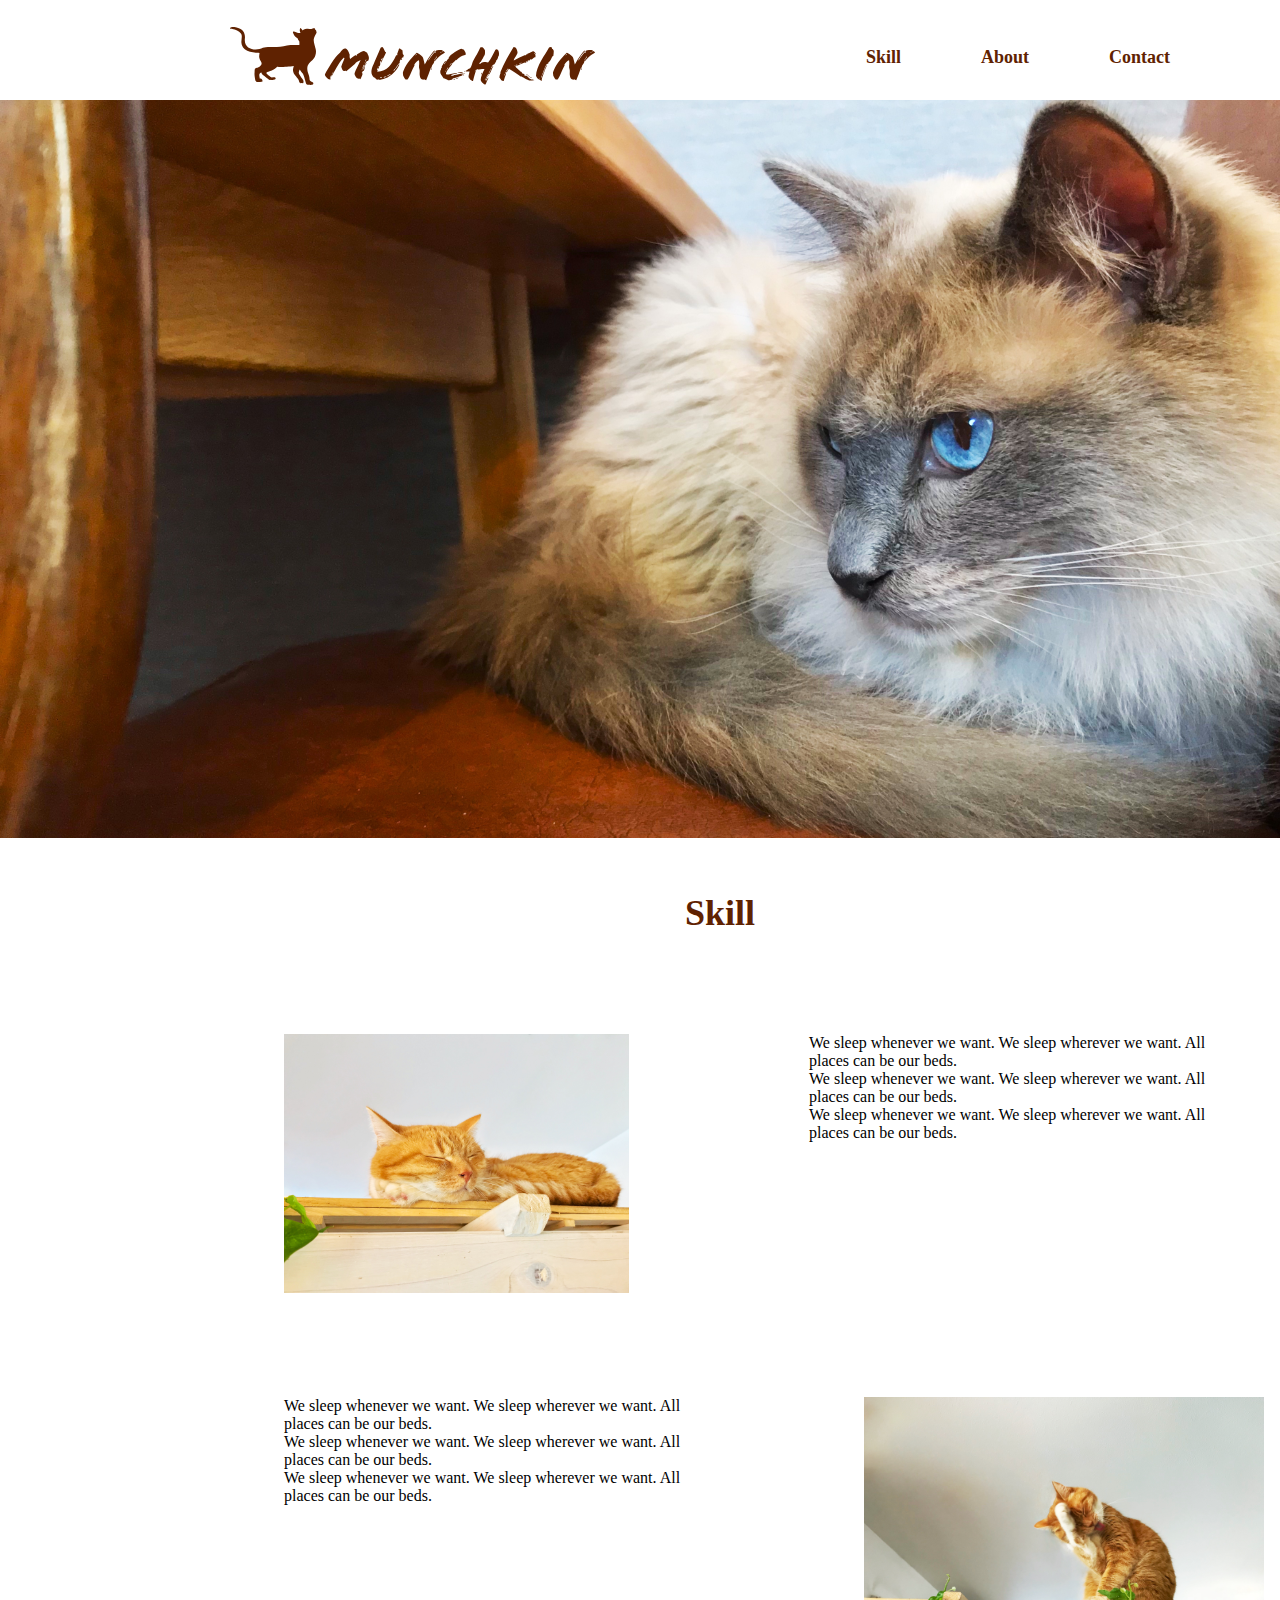
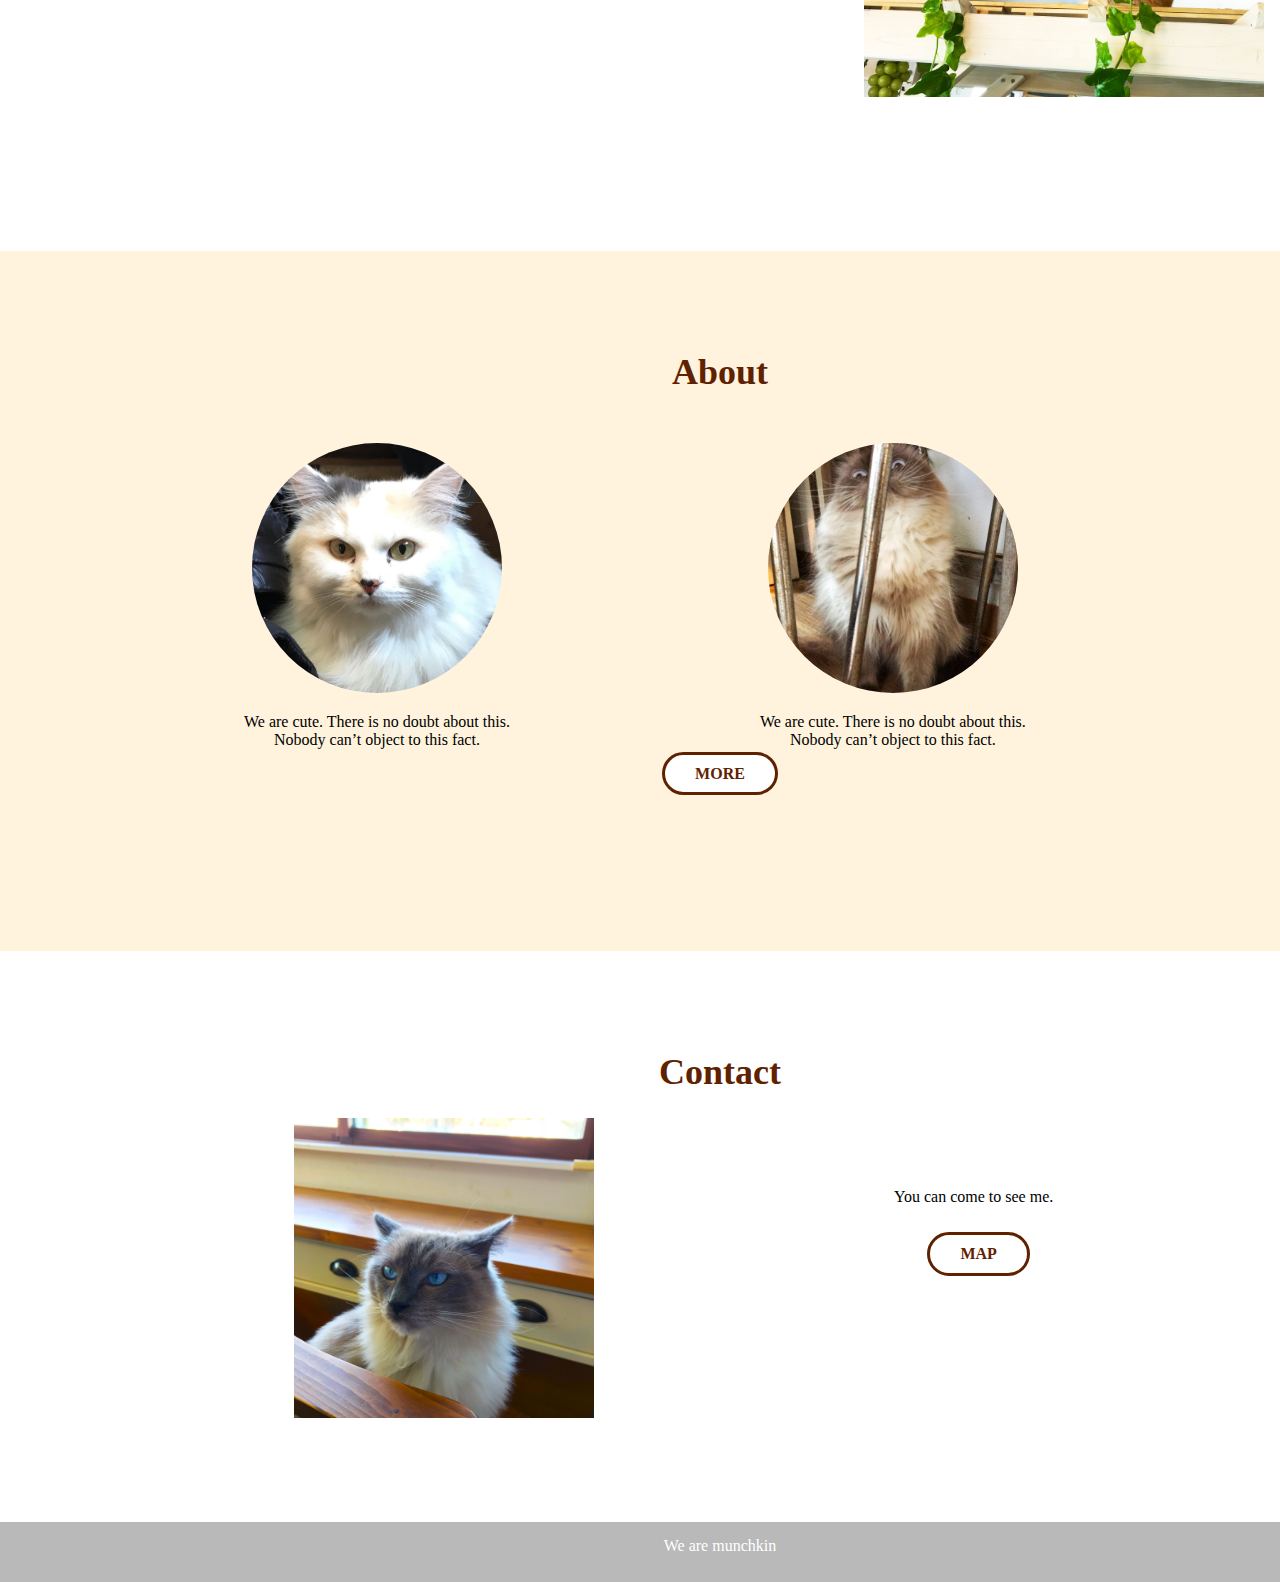
<file: index.html>
<!DOCTYPE html>

<html>
 
 <head lang="ja">
  <meta charset="utf-8">
 
  <title>Munchkin</title>
  <link rel="stylesheet" href="munchkin-css.css">
  <meta name="viewport" content="width=device-width, initial-scale=1.0, maximum-scale=1.0, minimum-scale=1.0">
  <link rel="stylesheet" href="responsive.css">
  <link href="https://use.fontawesome.com/releases/v5.6.1/css/all.css" rel="stylesheet">
 <script src="https://ajax.googleapis.com/ajax/libs/jquery/3.2.1/jquery.min.js"></script>
 </head>
 
  <body>
   
   <header> 
    <div class="header-logo">
     <img src="images/logo.png" alt="munchkin">
    </div>
    
    <div class="header-list">
     <ul>
      <li><a href="#contact">Contact</a></li>
      <li><a href="#about">About</a></li>
      <li><a href="#skill">Skill</a></li>
     </ul>
    </div>
    
    <nav class="globalMenuSp">
     <ul>
      <li><a href="#skill">Skill</a></li>
      <li><a href="#about">About</a></li>
      <li><a href="#contact">Contact</a></li>
     </ul>
    </nav>
    
    <div class="navToggle">
    <span></span><span></span><span></span>
   </div>
    
   </header>
   <div class="cover">
    <div class="slide">
     <img src="images/cat-1.png" alt="munchkin" >
    </div>
   </div>
   
   <div class="moji" id="skill" >Skill</div>
   
   
    <div class="skill">
    <div class= "image-1">
    <img src ="images/cat-2.png" alt="skill">
    </div>
    <div class= "neko">
    We sleep whenever we want. We sleep wherever we want. All places can be our beds.<br> 
    We sleep whenever we want. We sleep wherever we want. All places can be our beds.<br> 
    We sleep whenever we want. We sleep wherever we want. All places can be our beds.
    </div>
   </div>
    
    <div class="skill-2">
    <div class= "neko-2">
    We sleep whenever we want. We sleep wherever we want. All places can be our beds.<br> 
    We sleep whenever we want. We sleep wherever we want. All places can be our beds.<br> 
    We sleep whenever we want. We sleep wherever we want. All places can be our beds.
    </div>
    <div class="image-2">
    <img src ="images/cat-3.png" alt="skill">
    </div>
    </div>
    
   
   <div class="back">
   <div class="main about">
    <div class="moji-about" id="about">About</div>
    
    <div class="cat">
     
    <div class="cat-1">
    <img src ="images/cat-4.png" alt="about">
    <p>We are cute. There is no doubt about this.<br> Nobody can’t object to this fact.</p>
    </div>
    
    <div class="cat-2">
    <img src ="images/cat-5.png" alt="about">
    <p>We are cute. There is no doubt about this.<br> Nobody can’t object to this fact.</p>
   </div>
   </div>
   
    <a href="#"class="more">MORE</a>
    
   </div>
   </div>
   
   
   <div class="moji-contact" id="contact" >Contact</div>
   <div class="main contact" >
    <div class="con-img">
    <img src ="images/cat-6.png" alt="contact">
    </div>
    <div class="you">
    <p><br><br><br>You can come to see me.</p>
    <a href="#" class="map">MAP</a>
    </div>
   </div>
 
   <footer>
    <p>We are munchkin</p>
   </footer>
  
  <script src="script.js"></script>
  </body>

</html>
</file>
<file: munchkin-css.css>
header {
    margin: 0 auto;
    max-width: 980px;
    width:80%;
}

.header-logo {
    float: left;
    padding-top: 11.37px;
    padding-bottom: 10.65px;
}

a {
  text-decoration: none;
  color: #5F2201;
  transition: all .3s;
}

.globalMenuSp {
    position:fixed;
    z-index: 2;
    top: 0;
    left:0;
    background: #B9B9B9;
    
   transform: translateY(-100%);
    transition: all 0.6s; 
    width:100%;
    height:812px;
}
.globalMenuSp ul {
    background: #ccc;
    margin: 0 auto;
    padding: 0;
    width:100%;
}

.globalMenuSp ul li{
    font-size: 1.1em;
    list-style-type: none;
    padding: 0;
    width: 100%;
    margin-top : 100px;
}

.globalMenuSp ul li:last-child {
    padding-bottom:0;
    border-bottom: none;
}

.globalMenuSp.active {
    transform: translateY(0%);
}


.navToggle {
    display:none;
    position:fixed;
    right:13px;
    top:12px;
    width:42px;
    height:42px;
    z-index:3;
    text-align:center;
}
.navToggle span {
    display:block;
    position:absolute;
    width:30px;
    border-bottom: solid 3px #5F2201;
    -webkit-transiton: .35s ease-in-out;
    -moz-transiton: .35s ease-in-out;
    transition: .35s ease-in-out;
    left:6px;
    
}
.navToggle span:nth-child(1) {
    top:9px;
    
}
.navToggle span:nth-child(2) {
    top:18px;
}
.navToggle span:nth-child(3) {
    top:27px;
}



.navToggle.active span:nth-child(1) {
    top:18px;
    left: 6px;
    -webkit-transform: rotate(-45deg);
    -moz-transform: rotate(-45deg);
    transform:rotate(-45deg);
}
.navToggle.active span:nth-child(2),
.navToggle.active span:nth-child(3) {
    top:18px;
    -webkit-transform: rotate(45deg);
    -moz-transform: rotate(45deg);
    transform:rotate(45deg);
}

body {
    width:1440px;
    text-align: center;
    margin: auto;
    overflow: auto;
}

main {
    width:980px;
    

}

li {
    list-style: none;
    float:right ;
    color: #5F2201;
    font-size: 18px;
    padding: 31px 40px;
    font-weight: bold;

}


.moji {
    font-size:36px;
    color: #5F2201;
    width:80%;
    margin: 0 auto;
    padding: 50px 0px;
    font-weight:bold;
    
}

.moji-about {
    font-size:36px;
    color: #5F2201;
    width:80%;
    margin: 0 auto;
    padding-top: 100px;
    font-weight:bold;
}

.moji-contact {
    font-size:36px;
    color: #5F2201;
    width:80%;
    margin: 0 auto;
    padding-top: 100px ;
    font-weight:bold;
    
}


.skill {
    display:flex;
    font-size:16px;
    width:80%;
    padding: 50px 0px;
    text-align:left;
    margin: 0 auto;
}

.skill-2 {
    display:flex;
    font-size:16px;
    width:80%;
    padding: 50px 0px;
    text-align:left;
     margin: 0 auto;
}

.neko {
    width:400px;
    height:166px;
    margin-left:180px;
}
.neko-2 {
    width:400px;
    height:166px;
     margin-left:140px; 
}
.image-1 {
   margin-left:140px;
  
}

.image-2 {
    margin-left:180px;
    
}


.back {
    background-color: #FFF3DD;
    margin-top:100px;
}
.about {
   
    height: 700px;
    font-size:16px;
    width:80%;
    margin: 0 auto;
}

.cat {
    
    display: flex;
    margin-top: 50px;
    margin-left:100px;
    font-size:16px;
    
}
.cat-2 {
    
    margin-left:250px;
}

.more {
    border-radius:35px;
    color: #5F2201;
    text-decoration: none;
    border: 3px solid #5F2201;
     padding:10px 30px 10px 30px;
   font-weight:bold;
    background-color: #FFFFFF;
    
}


.contact {
    background-color: #FFFFFF;
    display: flex;
    font-size:16px;
    width:80%;
    margin: 0 auto;
    margin-top:25px;
   
}

.con-img {
    margin-left: 150px;
}


footer {
    background-color: #B9B9B9;
    text-align: center;
    width:1440px;
    height: 60px;
}
footer p {
    color: #FFFFFF;
    padding-top: 15px;
    margin-top:100px;
    
}
.map {
    color:#5F2201;
    text-decoration: none;
    border-radius:35px;
    border: 3px solid #5F2201;
    padding:10px 30px 10px 30px;
    margin-left:10px;
    margin-top: 10px;
    display:inline-block;
    font-weight:bold;
}
.you {
   margin-left:300px;
}
</file>
<file: responsive.css>
@media  (max-width: 768px) {
  
  body {
    width:768px;
    
}
  
  .header-logo img {
    width:125px;
   
   }
   .header-list li {
     padding: 15px 15px;
   }
   .slide img {
     width:768px;
   }
  
 
 .moji,.moji-about,.moji-contact {
    font-size:20px;
  }
  
  .skill,.skill-2,.neko,.neko-2,.image-1,.image-2,.cat,.cat-2,.con-img,.you {
    margin-left:5px;
    margin-right:5px;
    font-size:15px;
  }
  
  .skill,.skill-2 {
    margin: 0 auto;
  }
  .image-1 img {
    width:250px;
  }
  .image-2 img {
    width: 250px;
    
  }
  
  .neko {
    width:250px;
    margin-left:50px;
  }
  .neko-2 {
    width:250px;
    margin-right:50px;
  }
  .contact {
    font-size:15px;
  }
  
  .more {
    display:inline-block;
    margin-top:50px;
  }
  .you {
    margin-left:50px;
  }
  footer {
    width:768px;
  }
}

@media  (max-width: 414px) {
  
  .header-logo img {
    width:125px;
     margin-left:-20px;
   }
   
   .navToggle {
    display:block;
  }
   .header-list li {
   display: none;
 }
   .slide {
     margin-right:40px;
     padding-top:15px;
   }
   .slide img {
     width:414px;
   }
  
 .moji,.moji-contact {
    font-size:20px;
    padding-top:30px;
    padding-bottom:15px;
  }
  
  .moji-about{
    font-size:20px;
    padding-top:50px;
    padding-bottom:15px;
  }
 body {
    width: 414px;
    overflow: auto;
}
  
  .cat {
    margin-left:15px;
    margin-right:15px;
    display:block;
    font-size:15px;
  }
  .con-img {
    margin:0 auto;
    display:block;
    font-size:15px;
    width:300px;
    height:300px;
  }
  .you {
    margin-left:15px;
    margin-right:15px;
    display:block;
    font-size:15px;
  }
  .map {
    margin-top:5px;
  }
  .cat-2 {
    margin-left:15px;
    margin-right:15px;
    display:block;
    font-size:15px;
    padding-top:30px;
  }
  .neko,.neko-2 {
    width:390px;
    margin:15px auto;
  }
  .skill {
    flex-direction: column;
    margin:-25px auto;
    width:400px;
    height:450px;
  }
  
  .skill-2 {
    margin:15px  auto;
    flex-direction: column-reverse;
     width:400px;
     height: 400px;
     margin-bottom:-15px;
  }
  
  .skill img ,.skill-2 img{
    width:100%;
    
  }
  
  .contact {
    display: block;
    font-size:15px;
     width:414px;
  }
  
  .back {
    height: 1000px;
    width:414px;
    margin-top:0px;
  }
  .about {
    width:95%;
  }
  footer {
    width:414px;
    margin-top:-50px;
    font-size:12px;
    height:30px;
  }
  footer p {
   padding-top:6px;
  }
}

@media (max-width:375px) {
  body {
    overflow: auto;
  }
  .slide img {max-width: 100%;
}
.navToggle {
    display:block;
  }
 .header-list li {
   display: none;
 }
.skill {
  margin: 0 10px;
  width:375px;
}
.skill-2 {
  margin:0 10px;
  width:375px;
}
.skill img ,.skill-2 img{
    width:94%;
    
  }
  .back {
    height: 1000px;
    width: 375px;
    }
    
  .neko, .neko-2 {
    width: 359px;
    margin: 15px 3px;
  }
  .contact {
    margin:0 5px;
    width:375px;
  }
  .moji {
    width:375px;
    margin:0 ;
  }
  .moji-contact 
   { width:375px;
     margin:0 5px;
  }
  footer {
    width:375px;
  }
}



@media (max-width:320px)  {

  body {
    overflow: auto;
  }
  .navToggle {
    display:block;
    right:40px;
    width:14px;
    height:14px;
  }
  .cover {
    width:320px;
  }
  .slide {
    margin-right: 0px;
  }
  .slide img {
    width:320px;
    
  }
 
  .con-img {
    margin: 0 5px;
  }
  .neko, .neko-2 {
    width: 300px;
   
  }
  .skill img, .skill-2 img {
    width: 80%;
   }
   .back {
    width: 320px;
}
  .moji-contact {
    width: 320px;
  }
  .moji {
    width:320px;
  }
  .you {
    width:320px;
    margin:0;
  }
  footer {
    width: 320px;
}
}
</file>
